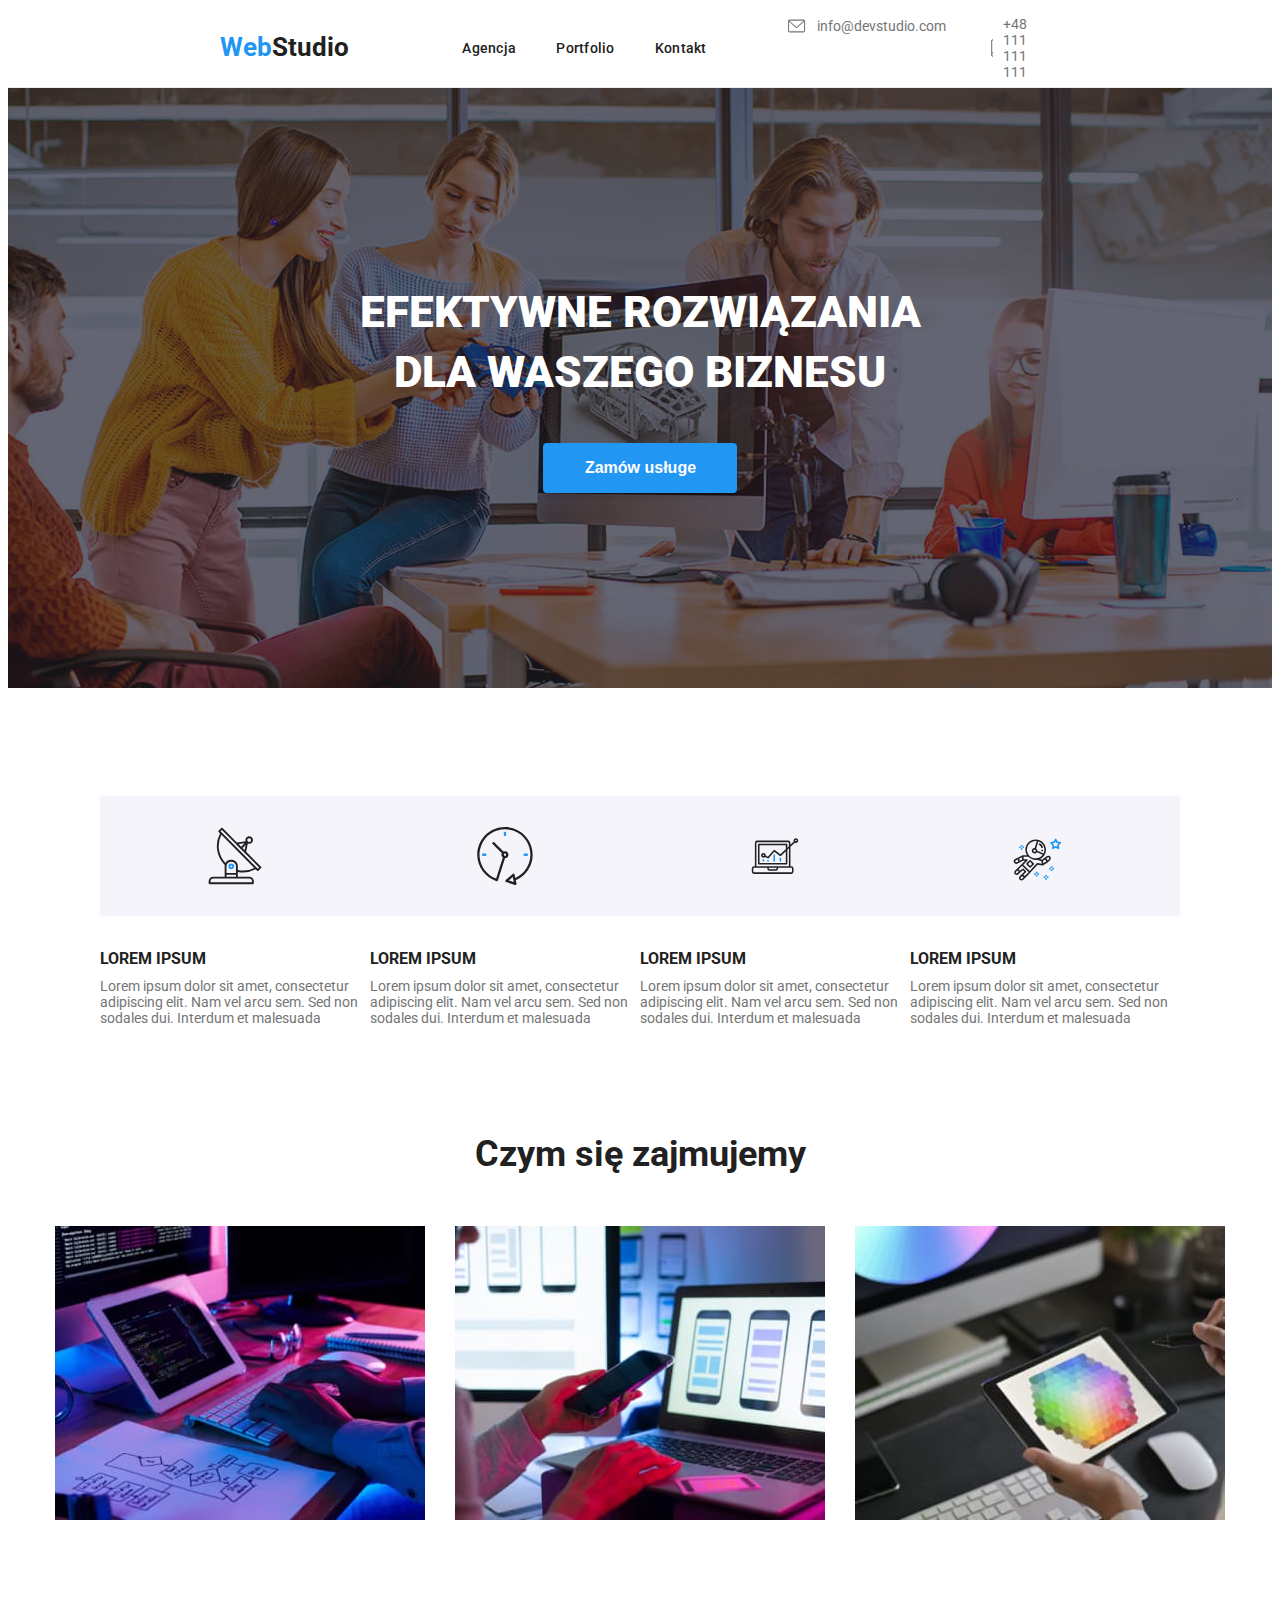
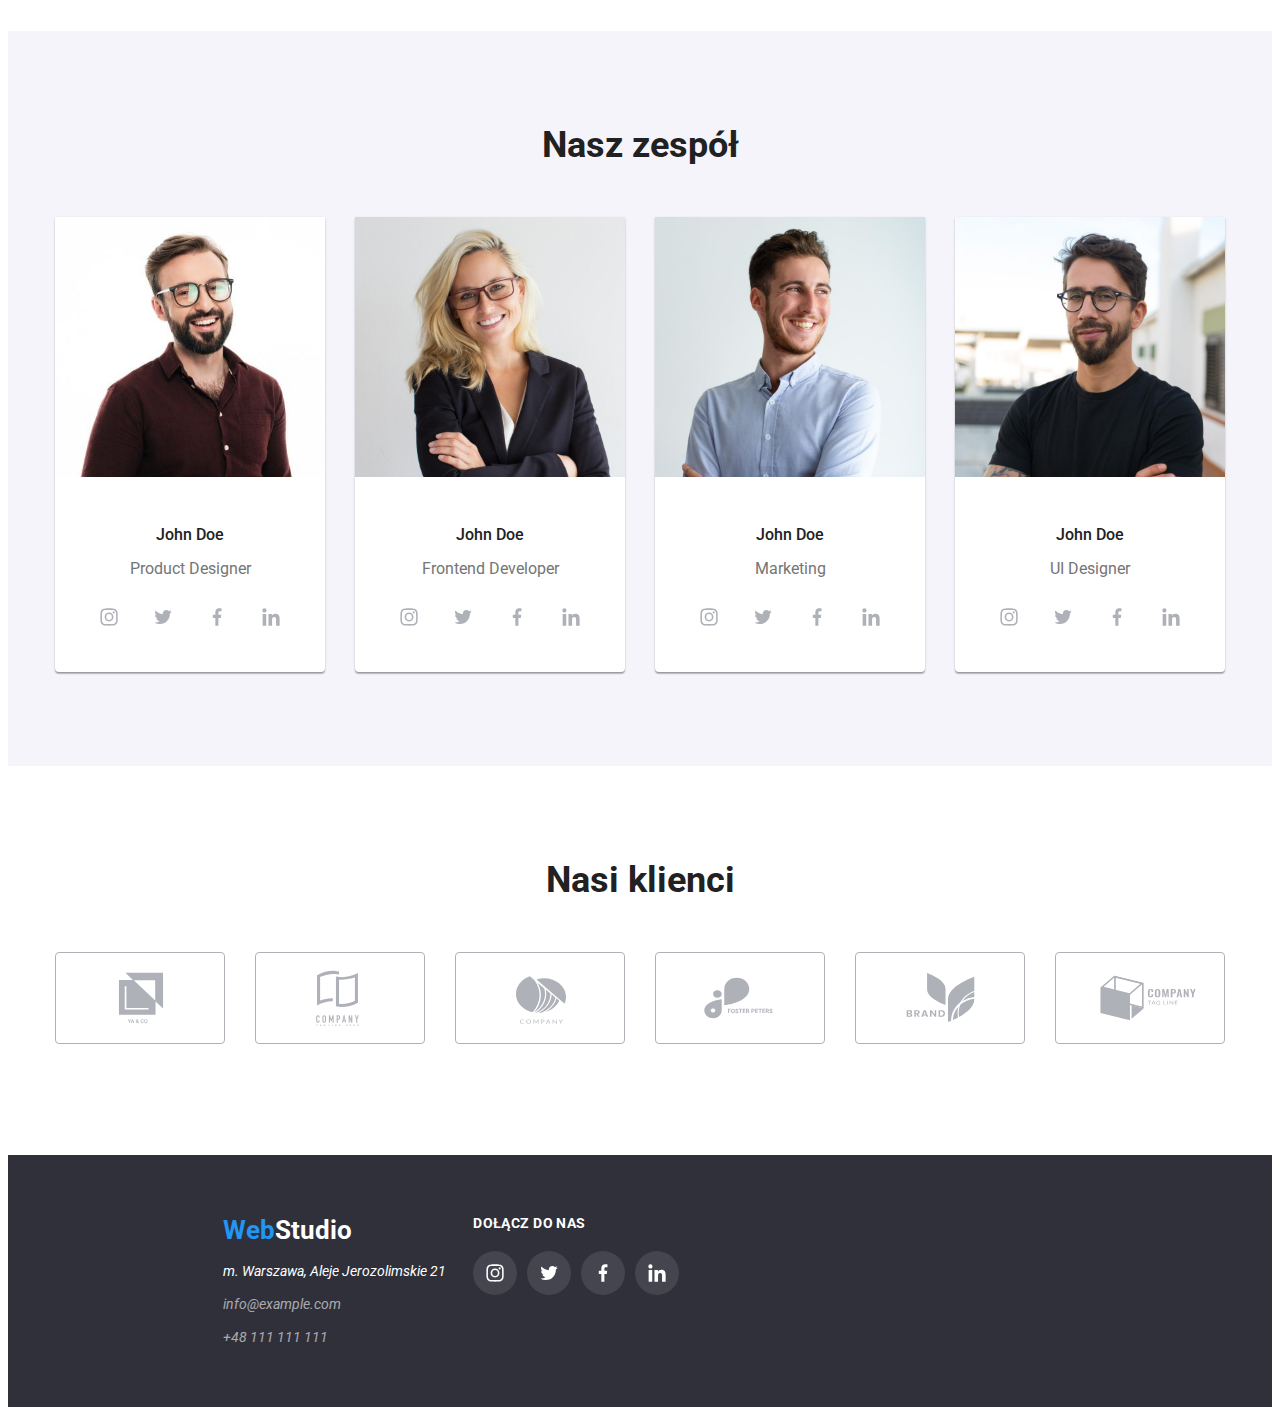
<file: index.html>
<!DOCTYPE html>
<html lang="pl-PL">
  <head>
    <meta charset="UTF-8" />
    <meta http-equiv="X-UA-Compatible" content="IE=edge" />
    <meta name="viewport" content="width=device-width, initial-scale=1.0" />
    <title>Studio</title>
    <link
      href="https://fonts.googleapis.com/css2?family=Raleway:wght@700&family=Roboto:wght@400;500;700;900&display=swap"
      rel="stylesheet"
    />

    <link rel="stylesheet" href="css/styles.css" />
  </head>
  <body>
    <!-- -------------HEADER------------- -->
    <header class="header">
      <div class="header__container">
        <div class="header__container--left">
          <a class="logo" href="index.html"
            ><span class="logo__header--first">Web</span
            ><span class="logo__header--second">Studio</span></a
          >
          <nav class="nav">
            <ul class="nav__group">
              <li><a class="nav__link" href="#">Agencja</a></li>
              <li><a class="nav__link" href="portfolio.html">Portfolio</a></li>
              <li><a class="nav__link" href="#">Kontakt</a></li>
            </ul>
          </nav>
        </div>
        <div class="header__container--right">
          <ul class="contact">
            <li>
              <a href="mailto:info@devistudio.com" class="contact__date"
                ><svg class="contact__icon" id="icon-envelope">
                  <use
                    xlink:href="./images/icons.svg#icon-envelope"
                    height="20px"
                    width="20px"
                  ></use></svg
                >info@devstudio.com</a
              >
            </li>
            <li>
              <a href="tel:+48111111111" class="contact__date"
                ><svg class="contact__icon" id="icon-smartphone">
                  <use
                    xlink:href="./images/icons.svg#icon-smartphone"
                    height="20px"
                    width="20px"
                  ></use></svg
                >+48 111 111 111</a
              >
            </li>
          </ul>
        </div>
      </div>
    </header>

    <main>
      <!-- -------------SLIDER------------- -->
      <section class="slider">
        <div class="slider__container">
          <h1 class="slider__title">
            EFEKTYWNE ROZWIĄZANIA<br />DLA WASZEGO BIZNESU
          </h1>
          <button class="slider__btn" type="button">Zamów usługe</button>
        </div>
      </section>

      <!-- ------------ARTICLE-------------- -->
      <section class="article">
        <div class="article__container">
          <ul class="article__group">
            <li>
              <svg class="article__icon" id="icon-antenna-1">
                <use
                  xlink:href="./images/icons.svg#icon-antenna-1"
                  width="65.32px"
                  height="70px"
                  x="102.34"
                  y="25"
                ></use>
              </svg>
              <h3 class="article__title">LOREM IPSUM</h3>
              <p class="article__text">
                Lorem ipsum dolor sit amet, consectetur adipiscing elit. Nam vel
                arcu sem. Sed non sodales dui. Interdum et malesuada
              </p>
            </li>
            <li>
              <svg class="article__icon" id="icon-clock-1">
                <use
                  xlink:href="./images/icons.svg#icon-clock-1"
                  width="66.96px"
                  height="70px"
                  x="101.5"
                  y="25"
                ></use>
              </svg>
              <h3 class="article__title">LOREM IPSUM</h3>
              <p class="article__text">
                Lorem ipsum dolor sit amet, consectetur adipiscing elit. Nam vel
                arcu sem. Sed non sodales dui. Interdum et malesuada
              </p>
            </li>
            <li>
              <svg class="article__icon" id="icon-diagram-1">
                <use
                  xlink:href="./images/icons.svg#icon-diagram-1"
                  width="70px"
                  height="53.69px"
                  x="100"
                  y="33.2"
                ></use>
              </svg>
              <h3 class="article__title">LOREM IPSUM</h3>
              <p class="article__text">
                Lorem ipsum dolor sit amet, consectetur adipiscing elit. Nam vel
                arcu sem. Sed non sodales dui. Interdum et malesuada
              </p>
            </li>
            <li>
              <svg class="article__icon" id="icon-astronaut-1">
                <use
                  xlink:href="./images/icons.svg#icon-astronaut-1"
                  width="54.83px"
                  height="60.66px"
                  x="100"
                  y="33.23"
                ></use>
              </svg>
              <h3 class="article__title">LOREM IPSUM</h3>
              <p class="article__text">
                Lorem ipsum dolor sit amet, consectetur adipiscing elit. Nam vel
                arcu sem. Sed non sodales dui. Interdum et malesuada
              </p>
            </li>
          </ul>
        </div>
      </section>

      <!-- -------------RESPONSIBILITIES------------- -->
      <section class="responsibilities">
        <div class="responsibilities__container">
          <h2 class="title">Czym się zajmujemy</h2>
          <ul class="responsibilities__list">
            <li>
              <img
                src="./images/photo1.jpg"
                alt="typing on the keyboard"
                width="370"
                height="294"
              />
            </li>
            <li>
              <img
                src="./images/photo2.jpg"
                alt="using mobile in front of laptop"
                width="370"
                height="294"
              />
            </li>
            <li>
              <img
                src="./images/photo3.jpg"
                alt="using tablet"
                width="370"
                height="294"
              />
            </li>
          </ul>
        </div>
      </section>
      <!-- -------------PERSONEL------------- -->
      <section class="personel">
        <div class="personel__container">
          <h2 class="title">Nasz zespół</h2>
          <ul class="personel__list">
            <li>
              <img
                src="./images/johndoe.jpg"
                alt="smilling men in eyeglasses, he has beard and wearing purple shirt"
                width="270"
                height="260"
              />
              <h3 class="personel__subtitle">John Doe</h3>
              <p class="personel__body">Product Designer</p>
              <div class="personel__social">
                <a href="#"
                  ><svg class="personel__social-icon" id="icon-instagram">
                    <use
                      xlink:href="./images/icons.svg#icon-instagram"
                      width="20px"
                      height="20px"
                      x="12px"
                      y="12px"
                    ></use></svg
                ></a>
                <a href="#"
                  ><svg class="personel__social-icon" id="icon-twitter">
                    <use
                      xlink:href="./images/icons.svg#icon-twitter"
                      width="20px"
                      height="20px"
                      x="12px"
                      y="12px"
                    ></use></svg
                ></a>
                <a href="#"
                  ><svg class="personel__social-icon" id="icon-facebook">
                    <use
                      xlink:href="./images/icons.svg#icon-facebook"
                      width="20px"
                      height="20px"
                      x="12px"
                      y="12px"
                    ></use></svg
                ></a>
                <a href="#"
                  ><svg class="personel__social-icon" id="icon-linkedin">
                    <use
                      xlink:href="./images/icons.svg#icon-linkedin"
                      width="20px"
                      height="20px"
                      x="12px"
                      y="12px"
                    ></use></svg
                ></a>
              </div>
            </li>
            <li>
              <img
                src="./images/johndoe2.jpg"
                alt="smilling blone hair women in eyeglasses, she is wearing black suit  "
                width="270"
                height="260"
              />
              <h3 class="personel__subtitle">John Doe</h3>
              <p class="personel__body">Frontend Developer</p>
              <div class="personel__social">
                <a href="#"
                  ><svg class="personel__social-icon" id="icon-instagram">
                    <use
                      xlink:href="./images/icons.svg#icon-instagram"
                      width="20px"
                      height="20px"
                      x="12px"
                      y="12px"
                    ></use></svg
                ></a>
                <a href="#"
                  ><svg class="personel__social-icon" id="icon-twitter">
                    <use
                      xlink:href="./images/icons.svg#icon-twitter"
                      width="20px"
                      height="20px"
                      x="12px"
                      y="12px"
                    ></use></svg
                ></a>
                <a href="#"
                  ><svg class="personel__social-icon" id="icon-facebook">
                    <use
                      xlink:href="./images/icons.svg#icon-facebook"
                      width="20px"
                      height="20px"
                      x="12px"
                      y="12px"
                    ></use></svg
                ></a>
                <a href="#"
                  ><svg class="personel__social-icon" id="icon-linkedin">
                    <use
                      xlink:href="./images/icons.svg#icon-linkedin"
                      width="20px"
                      height="20px"
                      x="12px"
                      y="12px"
                    ></use></svg
                ></a>
              </div>
            </li>
            <li>
              <img
                src="./images/johndoe3.jpg"
                alt="smilling men, he is wearing plain shirt"
                width="270"
                height="260"
              />
              <h3 class="personel__subtitle">John Doe</h3>
              <p class="personel__body">Marketing</p>
              <div class="personel__social">
                <a href="#"
                  ><svg class="personel__social-icon" id="icon-instagram">
                    <use
                      xlink:href="./images/icons.svg#icon-instagram"
                      width="20px"
                      height="20px"
                      x="12px"
                      y="12px"
                    ></use></svg
                ></a>
                <a href="#"
                  ><svg class="personel__social-icon" id="icon-twitter">
                    <use
                      xlink:href="./images/icons.svg#icon-twitter"
                      width="20px"
                      height="20px"
                      x="12px"
                      y="12px"
                    ></use></svg
                ></a>
                <a href="#"
                  ><svg class="personel__social-icon" id="icon-facebook">
                    <use
                      xlink:href="./images/icons.svg#icon-facebook"
                      width="20px"
                      height="20px"
                      x="12px"
                      y="12px"
                    ></use></svg
                ></a>
                <a href="#"
                  ><svg class="personel__social-icon" id="icon-linkedin">
                    <use
                      xlink:href="./images/icons.svg#icon-linkedin"
                      width="20px"
                      height="20px"
                      x="12px"
                      y="12px"
                    ></use></svg
                ></a>
              </div>
            </li>
            <li>
              <img
                src="./images/johndoe4.jpg"
                alt="men in eyeglasses, beard and black t-shirt"
                width="270"
                height="260"
              />
              <h3 class="personel__subtitle">John Doe</h3>
              <p class="personel__body">UI Designer</p>
              <div class="personel__social">
                <a href="#"
                  ><svg class="personel__social-icon" id="icon-instagram">
                    <use
                      xlink:href="./images/icons.svg#icon-instagram"
                      width="20px"
                      height="20px"
                      x="12px"
                      y="12px"
                    ></use></svg
                ></a>
                <a href="#"
                  ><svg class="personel__social-icon" id="icon-twitter">
                    <use
                      xlink:href="./images/icons.svg#icon-twitter"
                      width="20px"
                      height="20px"
                      x="12px"
                      y="12px"
                    ></use></svg
                ></a>
                <a href="#"
                  ><svg class="personel__social-icon" id="icon-facebook">
                    <use
                      xlink:href="./images/icons.svg#icon-facebook"
                      width="20px"
                      height="20px"
                      x="12px"
                      y="12px"
                    ></use></svg
                ></a>
                <a href="#"
                  ><svg class="personel__social-icon" id="icon-linkedin">
                    <use
                      xlink:href="./images/icons.svg#icon-linkedin"
                      width="20px"
                      height="20px"
                      x="12px"
                      y="12px"
                    ></use></svg
                ></a>
              </div>
            </li>
          </ul>
        </div>
      </section>
      <!-- -------------CLIENTS------------- -->
      <section class="clients">
        <div class="clients__container">
          <h2 class="title">Nasi klienci</h2>
          <ul class="clients__content">
            <li>
              <a href="#"
                ><svg class="clients__picture" id="icon-company-1">
                  <use
                    xlink:href="./images/icons.svg#icon-company-1"
                    width="106px"
                    height="60px"
                    x="32"
                    y="15"
                  ></use></svg
              ></a>
            </li>
            <li>
              <a href="#"
                ><svg class="clients__picture" id="icon-company-2">
                  <use
                    xlink:href="./images/icons.svg#icon-company-2"
                    width="110px"
                    height="75px"
                    x="27"
                    y="8"
                  ></use></svg
              ></a>
            </li>
            <li>
              <a href="#"
                ><svg class="clients__picture" id="icon-company-3">
                  <use
                    xlink:href="./images/icons.svg#icon-company-3"
                    width="106px"
                    height="80px"
                    x="32"
                    y="7"
                  ></use></svg
              ></a>
            </li>
            <li>
              <a href="#"
                ><svg class="clients__picture" id="icon-company-4">
                  <use
                    xlink:href="./images/icons.svg#icon-company-4"
                    width="106px"
                    height="80px"
                    x="30"
                    y="5"
                  ></use></svg
              ></a>
            </li>
            <li>
              <a href="#"
                ><svg class="clients__picture" id="icon-company-5">
                  <use
                    xlink:href="./images/icons.svg#icon-company-5"
                    width="106px"
                    height="75px"
                    x="32"
                    y="7"
                  ></use></svg
              ></a>
            </li>
            <li>
              <a href="#"
                ><svg class="clients__picture" id="icon-company-6">
                  <use
                    xlink:href="./images/icons.svg#icon-company-6"
                    width="120px"
                    height="110px"
                    x="32"
                    y="-10"
                  ></use></svg
              ></a>
            </li>
          </ul>
        </div>
      </section>
    </main>

    <!-- -------------FOOTER------------- -->
    <footer class="footer">
      <div class="footer__container">
        <div class="footer__container--left">
          <a class="logo" href="index.html"
            ><span class="logo__footer--first">Web</span
            ><span class="logo__footer--second">Studio</span></a
          >
          <address class="footer__address">
            <ul class="footer__list">
              <li>m. Warszawa, Aleje Jerozolimskie 21</li>
              <li>
                <a href="mailto:info@example.com" class="footer__contact"
                  >info@example.com</a
                >
              </li>
              <li>
                <a href="tel:+48111111111" class="footer__contact"
                  >+48 111 111 111</a
                >
              </li>
            </ul>
          </address>
        </div>
        <div class="footer__container--right">
          <h3 class="footer__title--social">Dołącz do nas</h3>
          <div class="footer__social">
            <a href="#"
              ><svg class="footer__social-icon" id="icon-instagram">
                <use
                  xlink:href="./images/icons.svg#icon-instagram"
                  width="20px"
                  height="20px"
                  x="12px"
                  y="12px"
                ></use></svg></a
            ><a href="#"
              ><svg class="footer__social-icon" id="icon-twitter">
                <use
                  xlink:href="./images/icons.svg#icon-twitter"
                  width="20px"
                  height="20px"
                  x="12px"
                  y="12px"
                ></use></svg></a
            ><a href="#"
              ><svg class="footer__social-icon" id="icon-facebook">
                <use
                  xlink:href="./images/icons.svg#icon-facebook"
                  width="20px"
                  height="20px"
                  x="12px"
                  y="12px"
                ></use></svg></a
            ><a href="#"
              ><svg class="footer__social-icon" id="icon-linkedin">
                <use
                  xlink:href="./images/icons.svg#icon-linkedin"
                  width="20px"
                  height="20px"
                  x="12px"
                  y="12px"
                ></use></svg
            ></a>
          </div>
        </div>
      </div>
    </footer>
  </body>
</html>
</file>
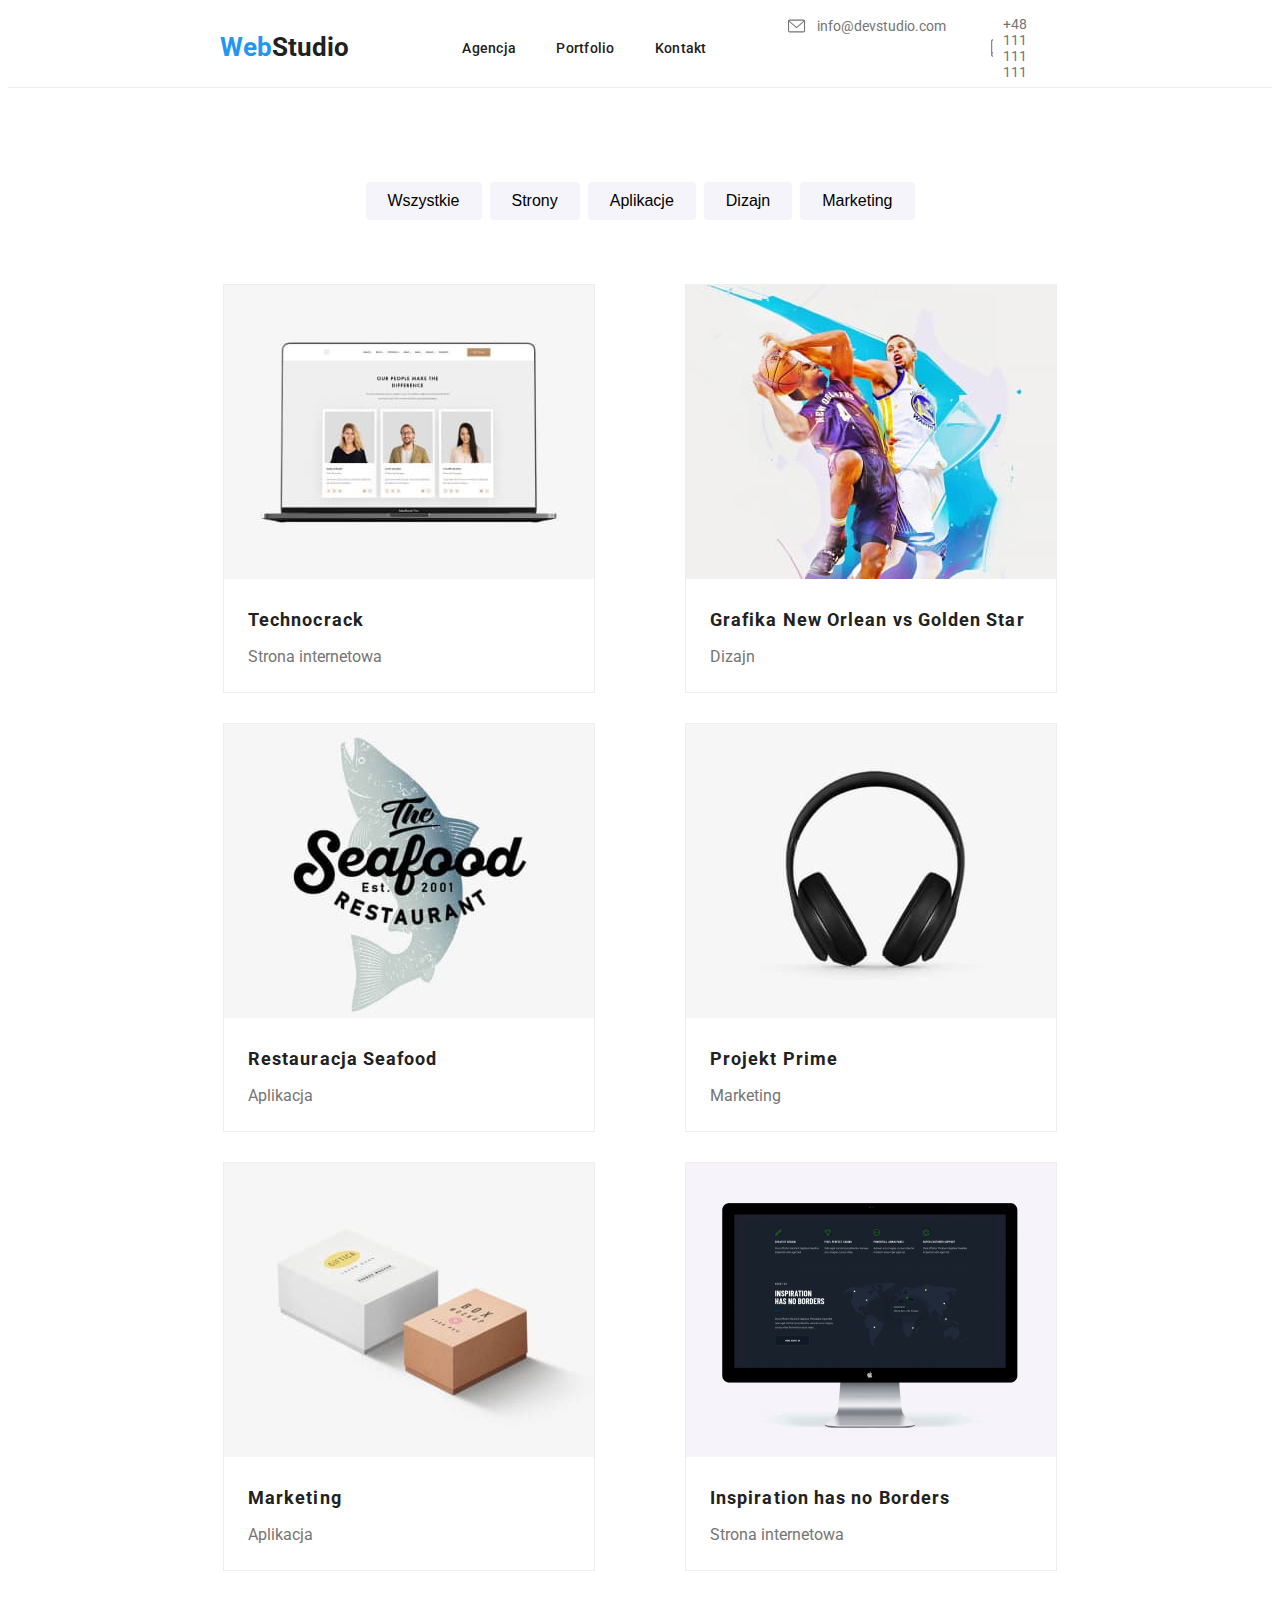
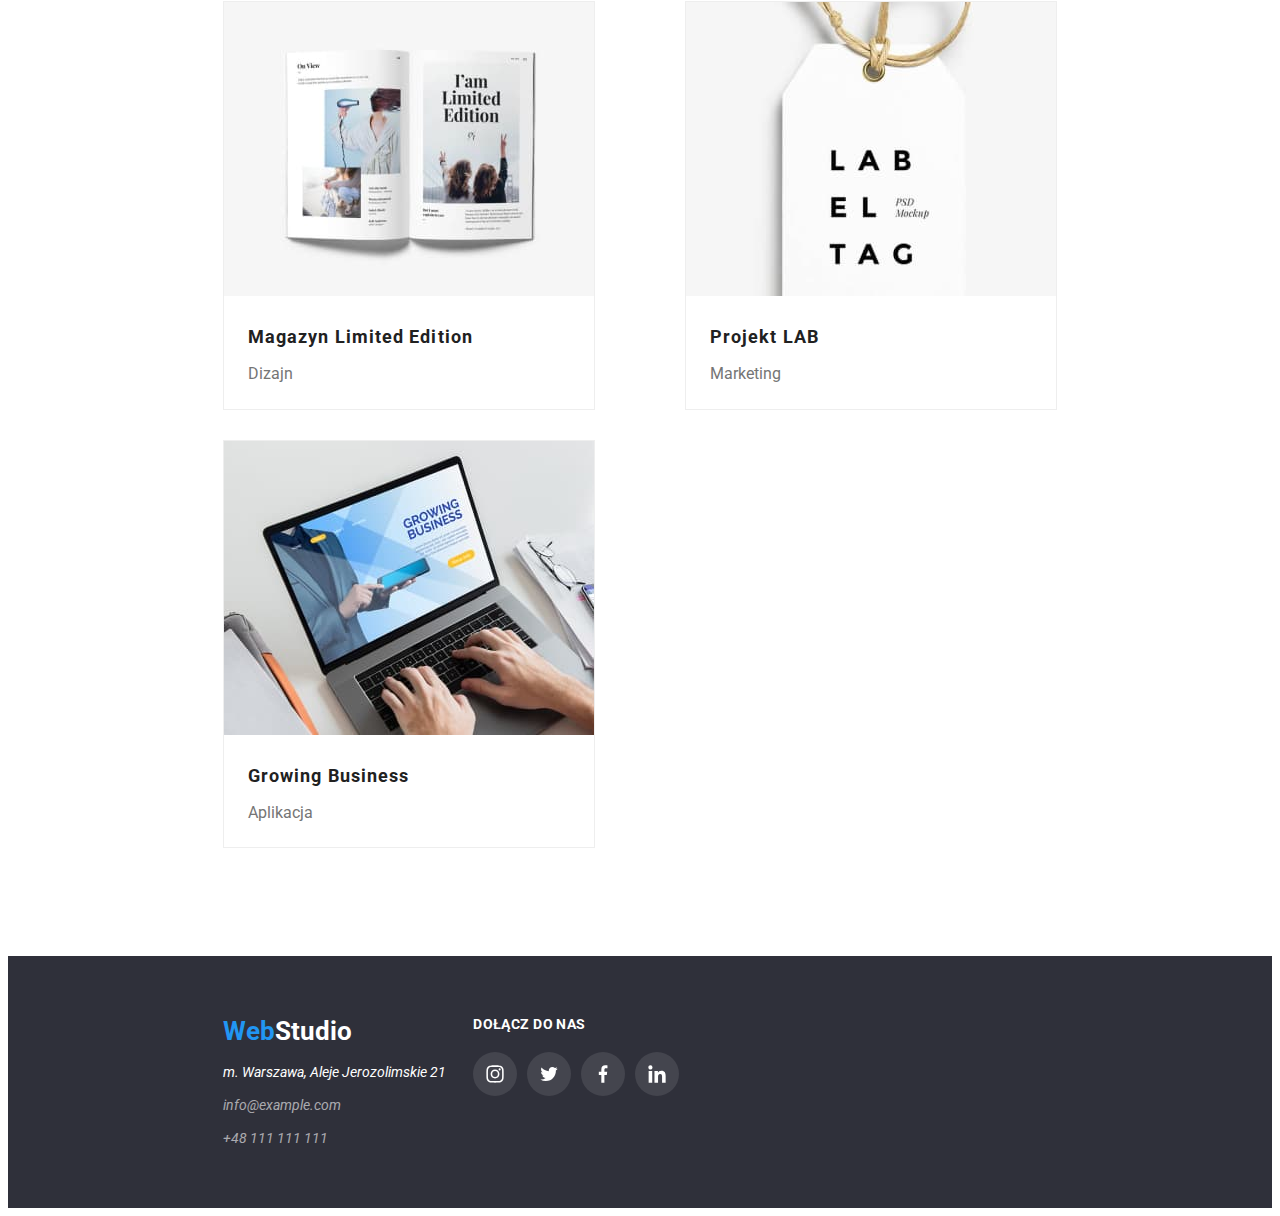
<file: portfolio.html>
<!DOCTYPE html>
<html lang="pl-PL">
  <head>
    <meta charset="UTF-8" />
    <meta http-equiv="X-UA-Compatible" content="IE=edge" />
    <meta name="viewport" content="width=device-width, initial-scale=1.0" />
    <title>Studio</title>
    <link
      href="https://fonts.googleapis.com/css2?family=Raleway:wght@700&family=Roboto:wght@400;500;700;900&display=swap"
      rel="stylesheet"
    />

    <link rel="stylesheet" href="css/styles.css" />
  </head>
  <!---------------HEADER------------- -->
  <header class="header">
    <div class="header__container">
      <div class="header__container--left">
        <a class="logo" href="index.html"
          ><span class="logo__header--first">Web</span
          ><span class="logo__header--second">Studio</span></a
        >
        <nav class="nav">
          <ul class="nav__group">
            <li><a class="nav__link" href="#">Agencja</a></li>
            <li><a class="nav__link" href="portfolio.html">Portfolio</a></li>
            <li><a class="nav__link" href="#">Kontakt</a></li>
          </ul>
        </nav>
      </div>
      <div class="header__container--right">
        <ul class="contact">
          <li>
            <a href="mailto:info@devistudio.com" class="contact__date"
              ><svg class="contact__icon" id="icon-envelope">
                <use
                  xlink:href="./images/icons.svg#icon-envelope"
                  height="20px"
                  width="20px"
                ></use></svg
              >info@devstudio.com</a
            >
          </li>
          <li>
            <a href="tel:+48111111111" class="contact__date"
              ><svg class="contact__icon" id="icon-smartphone">
                <use
                  xlink:href="./images/icons.svg#icon-smartphone"
                  height="20px"
                  width="20px"
                ></use></svg
              >+48 111 111 111</a
            >
          </li>
        </ul>
      </div>
    </div>
  </header>
  <!---------------FILTERS------------- -->
  <body>
    <section class="filters">
      <div class="filters__container">
        <button type="button" class="filters__btn">Wszystkie</button>
        <button type="button" class="filters__btn">Strony</button>
        <button type="button" class="filters__btn">Aplikacje</button>
        <button type="button" class="filters__btn">Dizajn</button>
        <button type="button" class="filters__btn">Marketing</button>
      </div>
    </section>

    <!---------------CARDS------------- -->
    <section class="cards">
      <div class="cards__container">
        <ul class="cards__list">
          <li>
            <div class="card">
              <div class="card__container">
                <img
                  src="./images/portfolio1.jpg"
                  alt="laptop with pictures"
                  width="370"
                  height="294"
                />
                <h3 class="card__title">Technocrack</h3>
                <p class="card__text">Strona internetowa</p>
              </div>
            </div>
          </li>
          <li>
            <div class="card">
              <div class="card__container">
                <img
                  src="./images/portfolio2.jpg"
                  alt="basketball New Orlean vs Golden Star"
                  width="370"
                  height="294"
                />

                <h3 class="card__title">Grafika New Orlean vs Golden Star</h3>
                <p class="card__text">Dizajn</p>
              </div>
            </div>
          </li>
          <li>
            <div class="card">
              <div class="card__container">
                <img
                  src="./images/portfolio3.jpg"
                  alt="logo the seafood restaurant"
                  width="370"
                  height="294"
                />

                <h3 class="card__title">Restauracja Seafood</h3>
                <p class="card__text">Aplikacja</p>
              </div>
            </div>
          </li>
          <li>
            <div class="card">
              <div class="card__container">
                <img
                  src="./images/portfolio4.jpg"
                  alt="black headset"
                  width="370"
                  height="294"
                />

                <h3 class="card__title">Projekt Prime</h3>
                <p class="card__text">Marketing</p>
              </div>
            </div>
          </li>
          <li>
            <div class="card">
              <div class="card__container">
                <img
                  src="./images/portfolio5.jpg"
                  alt="two boxes, the first smaller than second box"
                  width="370"
                  height="294"
                />

                <h3 class="card__title">Marketing</h3>
                <p class="card__text">Aplikacja</p>
              </div>
            </div>
          </li>
          <li>
            <div class="card">
              <div class="card__container">
                <img
                  src="./images/portfolio6.jpg"
                  alt="screen with world's map"
                  width="370"
                  height="294"
                />

                <h3 class="card__title">Inspiration has no Borders</h3>
                <p class="card__text">Strona internetowa</p>
              </div>
            </div>
          </li>
          <li>
            <div class="card">
              <div class="card__container">
                <img
                  src="./images/portfolio7.jpg"
                  alt="magazine Limited Edition"
                  width="370"
                  height="294"
                />

                <h3 class="card__title">Magazyn Limited Edition</h3>
                <p class="card__text">Dizajn</p>
              </div>
            </div>
          </li>
          <li>
            <div class="card">
              <div class="card__container">
                <img
                  src="./images/portfolio8.jpg"
                  alt="image with label tag"
                  width="370"
                  height="294"
                />

                <h3 class="card__title">Projekt LAB</h3>
                <p class="card__text">Marketing</p>
              </div>
            </div>
          </li>
          <li>
            <div class="card">
              <div class="card__container">
                <img
                  src="./images/portfolio9.jpg"
                  alt="men is typing on the laptop"
                  width="370"
                  height="294"
                />
                <h3 class="card__title">Growing Business</h3>
                <p class="card__text">Aplikacja</p>
              </div>
            </div>
          </li>
        </ul>
      </div>
    </section>
    <!---------------FOOTER------------- -->
    <footer class="footer">
      <div class="footer__container">
        <div class="footer__container--left">
          <a class="logo" href="index.html"
            ><span class="logo__footer--first">Web</span
            ><span class="logo__footer--second">Studio</span></a
          >
          <address class="footer__address">
            <ul class="footer__list">
              <li>m. Warszawa, Aleje Jerozolimskie 21</li>
              <li>
                <a href="mailto:info@example.com" class="footer__contact"
                  >info@example.com</a
                >
              </li>
              <li>
                <a href="tel:+48111111111" class="footer__contact"
                  >+48 111 111 111</a
                >
              </li>
            </ul>
          </address>
        </div>
        <div class="footer__container--right">
          <h3 class="footer__title--social">Dołącz do nas</h3>
          <div class="footer__social">
            <a href="#"
              ><svg class="footer__social-icon" id="icon-instagram">
                <use
                  xlink:href="./images/icons.svg#icon-instagram"
                  width="20px"
                  height="20px"
                  x="12px"
                  y="12px"
                ></use></svg></a
            ><a href="#"
              ><svg class="footer__social-icon" id="icon-twitter">
                <use
                  xlink:href="./images/icons.svg#icon-twitter"
                  width="20px"
                  height="20px"
                  x="12px"
                  y="12px"
                ></use></svg></a
            ><a href="#"
              ><svg class="footer__social-icon" id="icon-facebook">
                <use
                  xlink:href="./images/icons.svg#icon-facebook"
                  width="20px"
                  height="20px"
                  x="12px"
                  y="12px"
                ></use></svg></a
            ><a href="#"
              ><svg class="footer__social-icon" id="icon-linkedin">
                <use
                  xlink:href="./images/icons.svg#icon-linkedin"
                  width="20px"
                  height="20px"
                  x="12px"
                  y="12px"
                ></use></svg
            ></a>
          </div>
        </div>
      </div>
    </footer>
  </body>
</html>
</file>
<file: css/styles.css>
:root {
  --background-color: white;
  --text-color: rgba(33, 33, 33, 1);
  --font-size: 14px;
  --font-weight: 400;
  --font-style: normal;
  --font-family: "Roboto", "Raleway", sans-serif;
  --transition: cubic-bezier(0.4, 0, 0.2, 1);
  --color-button-close: rgb(255, 255, 255);
  --primary-color: #2196f3;
  --secondary-color: #f5f4fa;
  --third-color: #ffffff;
  --fourth-color: #757575;
  --background-color-second: rgba(47, 48, 58, 1);
  --icons-clients-color: #afb1b8;
}
* {
  box-sizing: border-box;
  list-style: none;
  text-decoration: none;
}

body {
  font-family: var(--font-family);
  color: var(--text-color);
  background-color: var(--background-color);
  font-size: var(--font-size);
  font-weight: var(--font-weight);
  font-style: var(--font-style);
}
/* -------------HEADER------------- */
.header {
  border-bottom: 1px solid #ececec;
  height: 80px;
  display: flex;
  align-items: center;
  justify-content: center;
}
.header__container {
  width: 1200px;
  display: flex;
  align-items: center;
  margin: 0px 215px;
}

.header__container--left {
  display: flex;
  justify-content: flex-start;
  margin: 0 auto 0 0;
}
.header__container--right {
  margin: 0 0 auto 0;
}

.nav__group {
  display: flex;
  padding-left: 93px;
}
.nav__link {
  color: var(--text-color);
  font-weight: 500;
  letter-spacing: 0.02em;
  padding: 16px;
  margin: 4px;
}
.nav__link:hover,
.nav__link:focus,
.nav__link:active {
  color: var(--primary-color);
}

.contact {
  display: flex;
}

.contact__date {
  color: var(--fourth-color);
  padding: 16px;
  margin: 4px;
  fill: var(--fourth-color);
  display: flex;
  justify-content: center;
  align-items: center;
}
.contact__icon {
  width: 20px;
  height: 20px;
  margin-right: 10px;
}

.contact__date:hover,
.contact__date:focus,
.contact__date:active {
  color: var(--primary-color);
  fill: var(--primary-color);
}

/* -------------LOGO------------- */
.logo {
  font-size: 26px;
  font-weight: 700;
  line-height: 1.19;
  display: flex;
  align-items: center;
}

.logo__header--first {
  color: var(--primary-color);
}
.logo__header--second {
  color: var(--text-color);
}
.logo__footer--first {
  color: var(--primary-color);
}
.logo__footer--second {
  color: var(--third-color);
}

/* -------------FOOTER------------- */
.footer {
  background-color: var(--background-color-second);
  height: 252px;
  display: flex;
  justify-content: center;
}
.footer__container {
  width: 1200px;
  margin: 0px 215px;
  padding-top: 60px;
}
.footer__container--left {
  float: left;
  width: 30%;
}
.footer__container--right {
  float: right;
  width: 70%;
}

.footer__address {
  color: var(--third-color);
  line-height: 1.71;
}

.footer__list {
  padding: 0px;
}
.footer__list li {
  padding-bottom: 9px;
}
.footer__contact {
  color: rgba(255, 255, 255, 0.6);
}
.footer__contact:hover,
.footer__contact:active,
.footer__contact:focus {
  color: var(--primary-color);
}
.footer__title--social {
  margin: 0px;
  padding-bottom: 20px;
  color: var(--third-color);
  text-transform: uppercase;
  font-size: 14px;
  line-height: 16px;
  letter-spacing: 0.03em;
}
.footer__social a {
  padding-right: 10px;
}
.footer__social-icon {
  width: 44px;
  height: 44px;
  border-radius: 50%;
  background-color: #ffffff1a;
  fill: var(--third-color);
}
.footer__social-icon:hover,
.footer__social-icon:focus {
  background-color: var(--primary-color);
}

/* -------------SLIDER------------- */

.slider {
  background-color: var(--background-color-second);
  height: 600px;
  text-align: center;
  display: flex;
  align-items: center;
  justify-content: center;
  margin-bottom: 94px;
  background-image: -webkit-gradient(
      linear,
      left bottom,
      left top,
      from(rgba(47, 48, 58, 0.4)),
      to(rgba(47, 48, 58, 0.4))
    ),
    url("../images/background-image.jpg");
  background-image: linear-gradient(
      0deg,
      rgba(47, 48, 58, 0.4) 0%,
      rgba(47, 48, 58, 0.4) 100%
    ),
    url("../images/background-image.jpg");
  background-repeat: no-repeat;
  background-size: 1600px;
  background-position: 50% 50%;
}

.slider__container {
  width: 1200px;
  margin: 0px 215px;
}
.slider__btn {
  cursor: pointer;
  font-weight: 700;
  font-size: 16px;
  line-height: 1.87;
  border-radius: 4px;
  box-shadow: 0px 4px 4px rgba(0, 0, 0, 0.15);
  border-style: none;
  padding: 10px 41px 10px 42px;
  color: var(--third-color);
  background-color: var(--primary-color);
}

.slider__title {
  font-size: 44px;
  color: var(--third-color);
  font-weight: 900;
  line-height: 1.36;
  margin: 0px;
  margin-bottom: 40px;
}

/* -------------ARTICLE------------- */
.article {
  margin-bottom: 94px;
  display: flex;
  justify-content: center;
}
.article__group {
  display: flex;
  padding: 0px;
}
.article__container {
  width: 1200px;
  margin: 0px 215px;
}
.article__title {
  font-weight: 700;
  margin: 30px 0px 10px;
}
.article__text {
  color: var(--fourth-color);
  margin: 0px;
}
.article__icon {
  width: 270px;
  height: 120px;
  background-color: var(--secondary-color);
}

/* -------------RESPONSIBILITIES------------- */
.responsibilities {
  margin-bottom: 94px;
  display: flex;
  justify-content: center;
}
.responsibilities__container {
  width: 1200px;
  margin: 0px 215px;
}
.title {
  font-size: 36px;
  font-weight: 700;
  line-height: 1.16;
  text-align: center;
  margin: 0px;
  margin-bottom: 50px;
}

.responsibilities__list {
  display: flex;
  gap: 30px;
  padding: 0px;
}

/* -------------PERSONEL------------- */
.personel {
  background-color: var(--secondary-color);
  display: flex;
  justify-content: center;
}

.personel__container {
  width: 1200px;
  margin: 0px 215px;
  padding-top: 94px;
}

.personel__list {
  display: flex;
  padding: 0px;
  margin: 0px;
  gap: 30px;
  padding-bottom: 94px;
}
.personel__list li {
  box-shadow: 0px 1px 3px rgba(0, 0, 0, 0.12), 0px 1px 1px rgba(0, 0, 0, 0.14),
    0px 2px 1px rgba(0, 0, 0, 0.2);
  border-radius: 0px 0px 4px 4px;
  background-color: var(--third-color);
  padding-bottom: 30px;
}
.personel__subtitle {
  font-size: 16px;
  font-weight: 500;
  line-height: 1.18;
  text-align: center;
  padding-top: 30px;
}

.personel__body {
  font-size: 16px;
  color: var(--fourth-color);
  line-height: 1.18;
  text-align: center;
}
.personel__social {
  display: flex;
  justify-content: center;
  align-items: center;
  gap: 10px;
}
.personel__social-icon {
  width: 44px;
  height: 44px;
  border-radius: 50%;
  fill: var(--icons-clients-color);
}
.personel__social-icon:hover,
.personel__social-icon:focus {
  background-color: var(--primary-color);
  fill: var(--third-color);
}

/* -------------CLIENTS------------- */
.clients {
  display: flex;
  justify-content: center;
}

.clients__container {
  width: 1200px;
  margin: 0px 215px;
  padding-top: 94px;
  padding-bottom: 94px;
}

.clients__content {
  display: flex;
  padding: 0px;
  gap: 30px;
}

.clients__picture {
  width: 170px;
  height: 92px;
  border: 1px solid var(--icons-clients-color);
  border-radius: 4px;
  fill: var(--icons-clients-color);
}

.clients__picture:hover,
.clients__picture:focus {
  color: red;
  border-color: var(--primary-color);
  fill: var(--primary-color);
}

/* -------------FILTERS------------- */
.filters {
  display: flex;
  justify-content: center;
}
.filters__container {
  width: 1200px;
  margin: 94px 215px 50px;
  display: flex;
  justify-content: center;
  gap: 8px;
}
.filters__btn {
  cursor: pointer;
  background-color: var(--secondary-color);
  font-weight: 500;
  font-size: 16px;
  line-height: 1.62;
  border-radius: 4px;
  border-style: none;
  padding: 6px 22px;
}
.filters__btn:hover,
.filters__btn:active {
  color: var(--third-color);
  background-color: var(--primary-color);
}

/* -------------CARDS------------- */
.cards {
  display: flex;
  justify-content: center;
}
.cards__container {
  width: 1200px;
  margin: 0px 215px;
  padding-bottom: 94px;
}
.cards__list {
  padding: 0px;
  display: flex;
  flex-wrap: wrap;
  justify-content: space-between;
  row-gap: 30px;
}
.cards__list li {
  background: var(--third-color);
  border: 1px solid #eeeeee;
}
.cards__list li:hover {
  box-shadow: 0px 1px 3px rgba(0, 0, 0, 0.12), 0px 1px 1px rgba(0, 0, 0, 0.14),
    0px 2px 1px rgba(0, 0, 0, 0.2);
  border-radius: 0px 0px 4px 4px;
  cursor: pointer;
}

.card__title {
  font-size: 18px;
  font-weight: 700;
  line-height: 2;
  letter-spacing: 0.06em;
  margin: 20px 0px 4px 24px;
}
.card__text {
  font-size: 16px;
  color: var(--fourth-color);
  line-height: 1.87;
  margin: 0px 0px 20px 24px;
}
</file>
